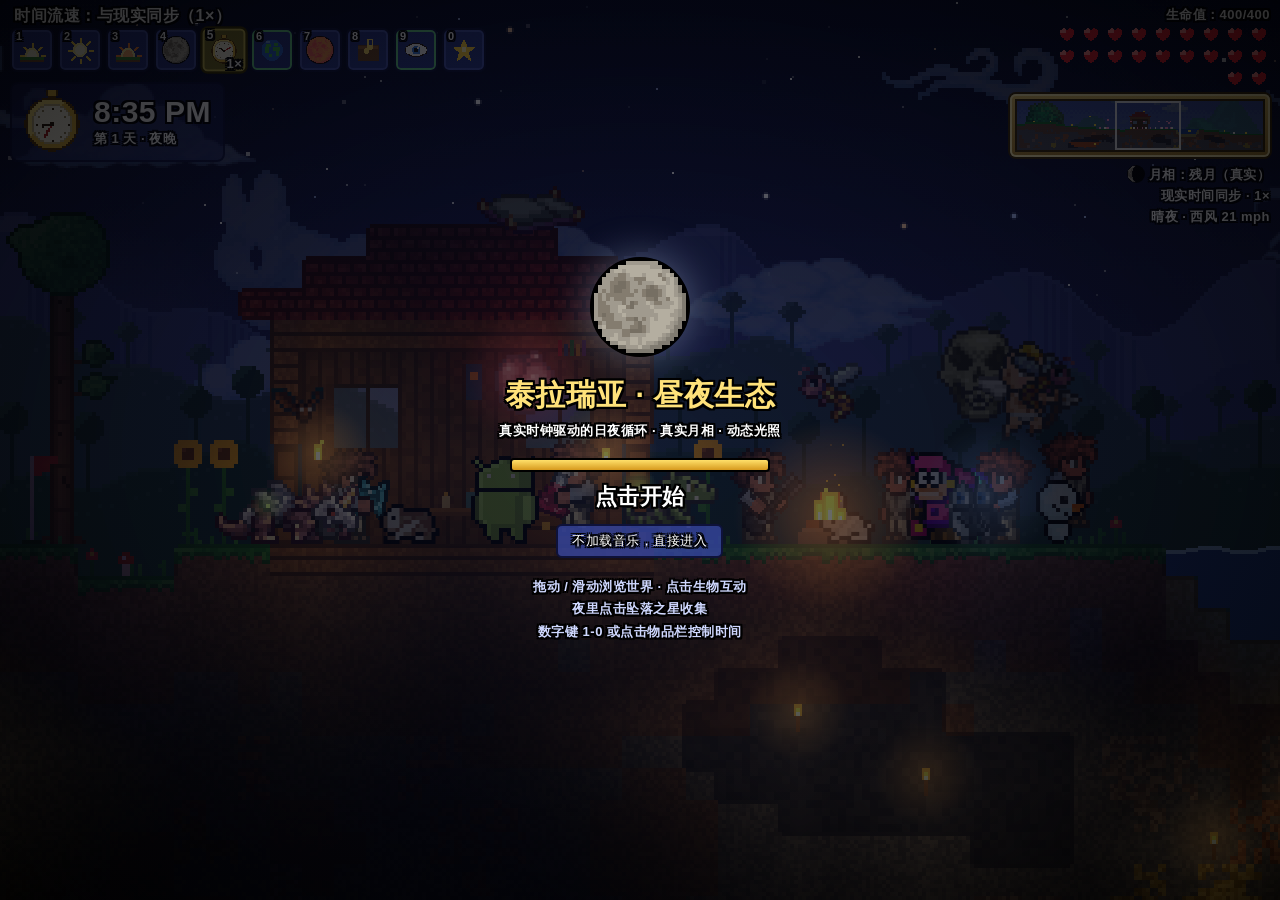
<file: index.html>
<!DOCTYPE html>
<html lang="zh-CN">
<head>
  <meta charset="UTF-8">
  <meta name="viewport" content="width=device-width, initial-scale=1.0, maximum-scale=1.0, user-scalable=no, viewport-fit=cover">
  <meta name="apple-mobile-web-app-capable" content="yes">
  <meta name="apple-mobile-web-app-status-bar-style" content="black-translucent">
  <meta name="theme-color" content="#0b0f2b">
  <title>泰拉瑞亚 · 昼夜生态</title>
  <link rel="icon" href="Category_Old_pet_images/Crimson_Heart_(light_pet)_(pre-1.4.5.0).png">
  <link rel="stylesheet" href="css/style.css">
</head>
<body>
  <audio id="bg-music" loop preload="none"></audio>

  <!-- 游戏世界：天空/地形画布 → 生物 → 液体与光效画布 -->
  <div id="stage">
    <canvas id="scene" class="px"></canvas>
    <div id="ents"></div>
    <canvas id="over" class="px"></canvas>
  </div>

  <!-- 泰拉瑞亚风格界面 -->
  <div id="hud">
    <div id="left-col">
      <div id="item-name" class="txt">黎明</div>
      <div id="hotbar"></div>
      <div id="info" class="panel">
        <canvas id="watch" class="px" width="32" height="32"></canvas>
        <div class="info-text">
          <div id="t-big" class="txt">--:--</div>
          <div id="t-sub" class="txt small">第 1 天</div>
        </div>
      </div>
    </div>
    <div id="right-col">
      <div id="life" class="txt small">生命值：400/400</div>
      <div id="hearts"></div>
      <div id="minimap"><canvas id="mm" class="px"></canvas></div>
      <div id="accs" class="txt small">
        <div><img id="moon-ico" class="px" src="Category_Moon_phase_images/Moon-full.png" alt=""><span id="t-moon">月相：满月</span></div>
        <div id="t-mode">现实时间同步</div>
        <div id="t-wind">天气：晴朗</div>
      </div>
    </div>
    <div id="chat"></div>
  </div>

  <div id="start-overlay">
    <div class="start-card">
      <img class="cycle px" src="Category_Moon_phase_images/Moon-phases-cycle.gif" alt="">
      <h1 class="txt">泰拉瑞亚 · 昼夜生态</h1>
      <p class="txt small">真实时钟驱动的日夜循环 · 真实月相 · 动态光照</p>
      <div id="bar"><div id="bar-fill"></div></div>
      <div id="start-msg" class="txt">正在加载音乐…</div>
      <button id="mute-btn" class="txt small" type="button">不加载音乐，直接进入</button>
      <p class="txt tip">拖动 / 滑动浏览世界 · 点击生物互动<br>夜里点击坠落之星收集<br>数字键 1-0 或点击物品栏控制时间</p>
    </div>
  </div>

  <script src="js/main.js"></script>
</body>
</html>
</file>
<file: css/style.css>
* { box-sizing: border-box; margin: 0; padding: 0; }

:root { --slot: 44px; --gap: 4px; }

html, body {
  width: 100%; height: 100%;
  overflow: hidden;
  background: #0b0f2b;
  touch-action: none;
  -webkit-user-select: none; user-select: none;
  -webkit-touch-callout: none;
  -webkit-tap-highlight-color: transparent;
}

body {
  color: #fff;
  font-family: "Andy Bold", "Andy", "Comic Sans MS", "Chalkboard SE", "Trebuchet MS", "PingFang SC", "Microsoft YaHei", sans-serif;
  font-weight: bold;
}

.px {
  image-rendering: -webkit-optimize-contrast;
  image-rendering: crisp-edges;
  image-rendering: pixelated;
}

/* Terraria 式黑色描边文字 */
.txt {
  text-shadow:
    -2px 0 #000, 2px 0 #000, 0 -2px #000, 0 2px #000,
    -2px -2px #000, 2px 2px #000, -2px 2px #000, 2px -2px #000;
  letter-spacing: 0.5px;
}
.small { font-size: 13px; }

/* ================= 世界 ================= */
#stage { position: fixed; left: 0; top: 0; right: 0; bottom: 0; overflow: hidden; cursor: grab; }
#stage.drag { cursor: grabbing; }
#stage canvas, #ents { position: absolute; left: 0; top: 0; }
#ents { width: 100%; height: 100%; pointer-events: none; }
#over { pointer-events: none; }

img.ent {
  position: absolute; left: 0; top: 0;
  transform-origin: 50% 50%;
  will-change: transform;
  pointer-events: none;
  image-rendering: -webkit-optimize-contrast;
  image-rendering: crisp-edges;
  image-rendering: pixelated;
}

/* ================= 界面 ================= */
#hud { position: fixed; left: 0; top: 0; right: 0; bottom: 0; pointer-events: none; z-index: 10; }
#hud .panel, #hotbar, #minimap { pointer-events: auto; }

#left-col {
  position: absolute;
  left: calc(10px + env(safe-area-inset-left));
  top: calc(6px + env(safe-area-inset-top));
}
#item-name { font-size: 16px; height: 22px; margin-left: 4px; white-space: nowrap; }

#hotbar { display: flex; gap: var(--gap); }
.slot {
  position: relative;
  width: var(--slot); height: var(--slot);
  background: rgba(54, 70, 160, 0.78);
  border: 2px solid rgba(14, 18, 58, 0.95);
  border-radius: 7px;
  box-shadow: inset 0 0 0 2px rgba(120, 140, 235, 0.35);
  display: flex; align-items: center; justify-content: center;
  cursor: pointer;
  transition: transform .12s;
}
.slot:hover { background: rgba(70, 90, 190, 0.85); }
.slot.sel {
  background: rgba(150, 140, 40, 0.8);
  border-color: rgba(60, 50, 0, 0.95);
  box-shadow: inset 0 0 0 2px rgba(255, 235, 110, 0.6);
  transform: scale(1.08);
}
.slot.on { box-shadow: inset 0 0 0 2px rgba(120, 255, 140, 0.75); }
.slot img, .slot canvas { width: 68%; height: 68%; pointer-events: none; }
.slot img.round { border-radius: 50%; }
.slot .num { position: absolute; left: 4px; top: 0; font-size: 11px; pointer-events: none; }
.slot .cnt { position: absolute; right: 3px; bottom: 0; font-size: 12px; pointer-events: none; }
.slot .glyph { font-size: calc(var(--slot) * 0.5); line-height: 1; pointer-events: none; }

#info {
  margin-top: 10px;
  display: inline-flex; align-items: center; gap: 10px;
  padding: 6px 12px 6px 8px;
  background: rgba(30, 38, 100, 0.55);
  border: 2px solid rgba(14, 18, 58, 0.8);
  border-radius: 8px;
}
#watch { width: 64px; height: 64px; }
#t-big { font-size: 30px; line-height: 1.05; white-space: nowrap; }
#t-sub { margin-top: 3px; white-space: nowrap; }

#right-col {
  position: absolute;
  right: calc(10px + env(safe-area-inset-right));
  top: calc(6px + env(safe-area-inset-top));
  width: 260px;
  display: flex; flex-direction: column; align-items: flex-end;
}
#life { height: 18px; }
#hearts { display: flex; flex-wrap: wrap; justify-content: flex-end; width: 236px; gap: 2px; margin-bottom: 6px; }
#hearts img { width: 22px; height: 20px; }

#minimap {
  position: relative;
  width: 260px;
  padding: 5px;
  border-radius: 6px;
  background: linear-gradient(#e6c76a, #a8812e);
  box-shadow: 0 0 0 2px #3c2a08, inset 0 0 0 2px #fff0b0;
  cursor: pointer;
}
#mm {
  display: block; width: 100%;
  background: url('../Map_Background_Forest.png') center / cover no-repeat;
  image-rendering: -webkit-optimize-contrast;
  image-rendering: crisp-edges;
  image-rendering: pixelated;
  border: 2px solid #3c2a08;
}

#accs { margin-top: 8px; text-align: right; line-height: 1.6; }
#accs div { white-space: nowrap; }
#moon-ico { width: 18px; height: 18px; vertical-align: -4px; margin-right: 4px; border-radius: 50%; }

#chat {
  position: absolute;
  left: calc(12px + env(safe-area-inset-left));
  bottom: calc(14px + env(safe-area-inset-bottom));
  font-size: 17px;
  max-width: 70vw;
}
#chat div { margin-top: 4px; transition: opacity 1.2s; }

/* ================= 启动界面 ================= */
#start-overlay {
  position: fixed; left: 0; top: 0; right: 0; bottom: 0; z-index: 100;
  background: radial-gradient(ellipse at center, rgba(10, 14, 40, 0.55), rgba(0, 0, 0, 0.82));
  display: flex; align-items: center; justify-content: center;
  cursor: pointer;
  transition: opacity .6s;
}
#start-overlay.hide { opacity: 0; pointer-events: none; }
.start-card { text-align: center; padding: 20px; max-width: 520px; }
.start-card .cycle { width: 100px; height: 100px; border-radius: 50%; box-shadow: 0 0 40px rgba(200, 220, 255, .35); }
.start-card h1 { font-size: 30px; margin: 14px 0 6px; color: #ffe27a; }
.start-card .tip { margin-top: 18px; font-size: 13px; line-height: 1.7; color: #cfd8ff; }
#bar { width: 260px; height: 14px; margin: 18px auto 10px; border: 2px solid #000; border-radius: 4px; background: #2a1d0c; overflow: hidden; }
#bar-fill { width: 0; height: 100%; background: linear-gradient(#ffe06a, #d79a1e); transition: width .2s; }
#start-msg { font-size: 22px; }
#mute-btn {
  margin-top: 12px; padding: 6px 14px;
  color: #fff; background: rgba(54, 70, 160, 0.8);
  border: 2px solid #0e123a; border-radius: 6px;
  font-family: inherit; cursor: pointer;
}

/* ================= 手机布局 ================= */
@media (max-width: 760px) {
  :root { --slot: calc((100vw - 20px - 9 * 3px) / 10); --gap: 3px; }
  #left-col { left: 10px; right: 10px; }
  #item-name { font-size: 14px; height: 19px; }
  #hotbar { width: 100%; }
  #info { padding: 4px 8px 4px 4px; gap: 6px; margin-top: 8px; }
  #watch { width: 48px; height: 48px; }
  #t-big { font-size: 22px; }
  .small { font-size: 12px; }
  #right-col { top: auto; bottom: calc(10px + env(safe-area-inset-bottom)); width: 170px; }
  #life, #hearts { display: none; }
  #minimap { width: 170px; padding: 3px; }
  #accs { margin-top: 4px; line-height: 1.45; }
  #chat { font-size: 14px; max-width: 52vw; }
}
</file>
